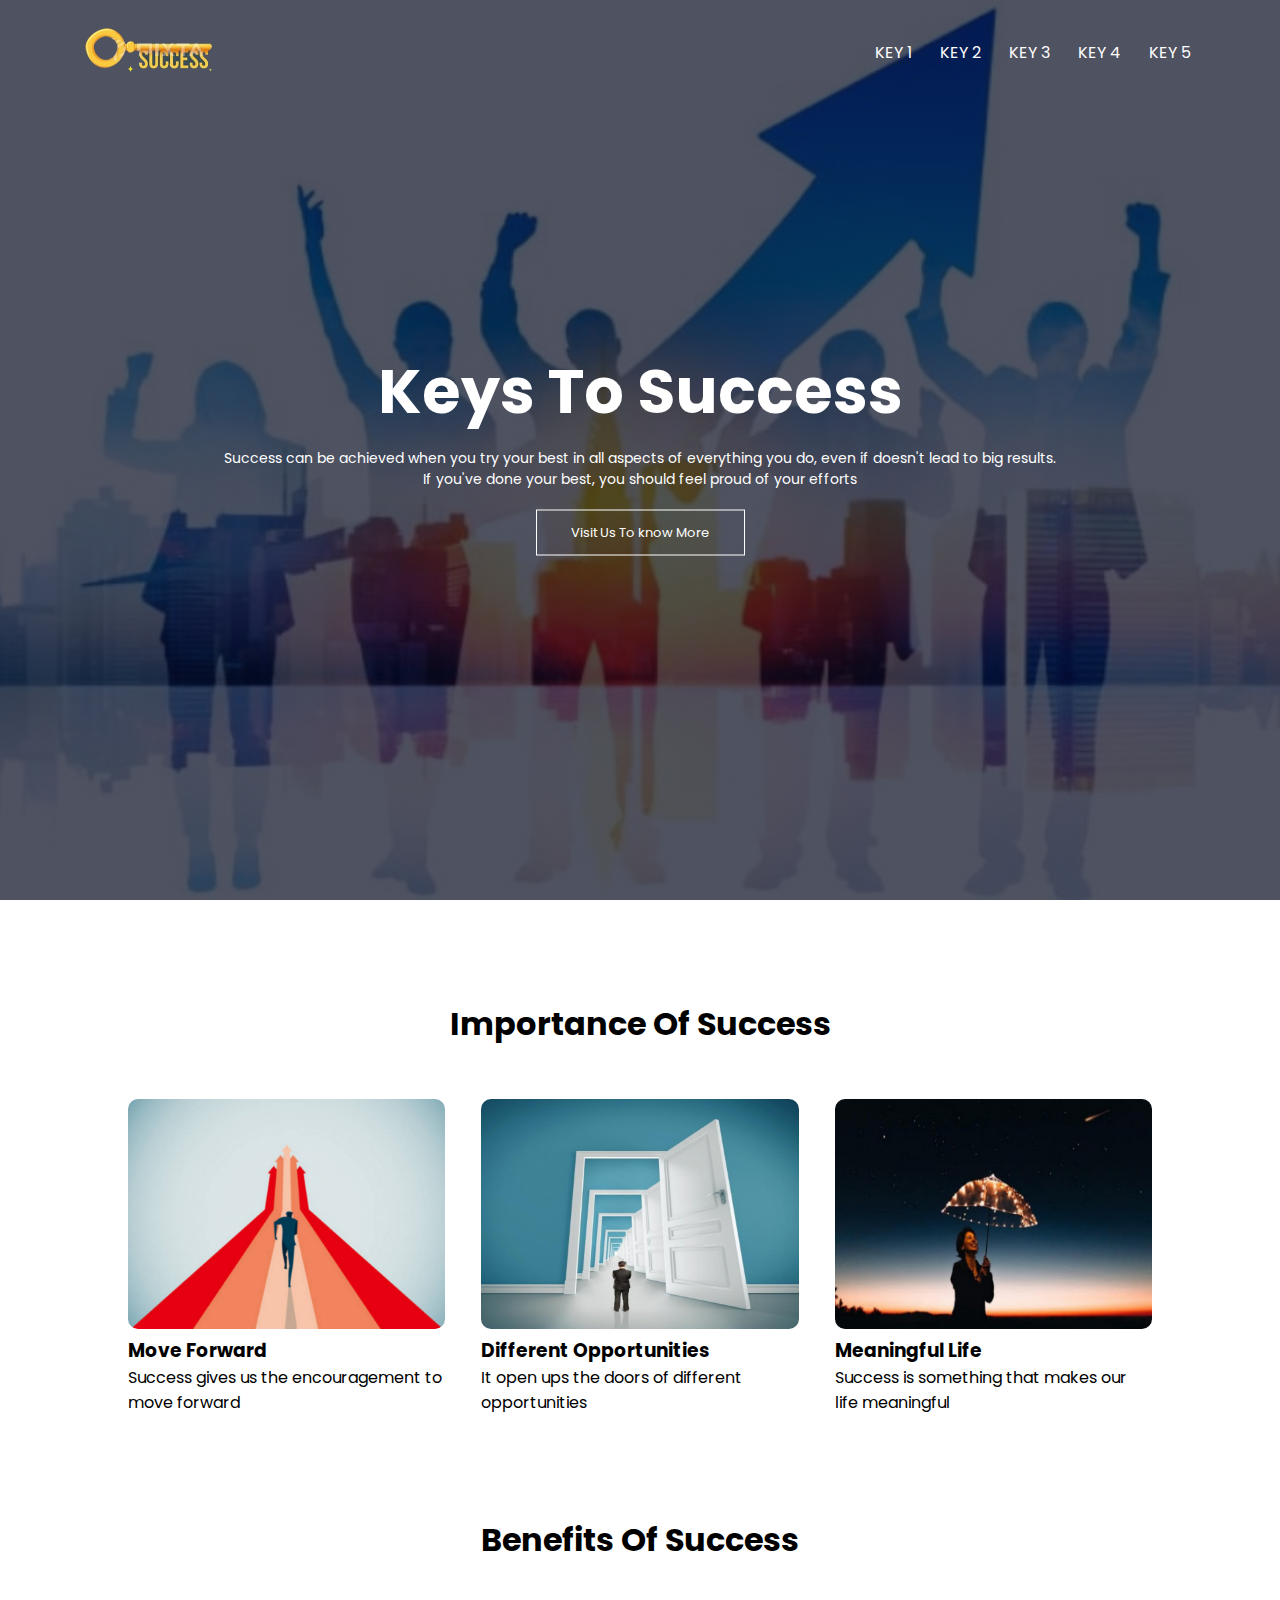
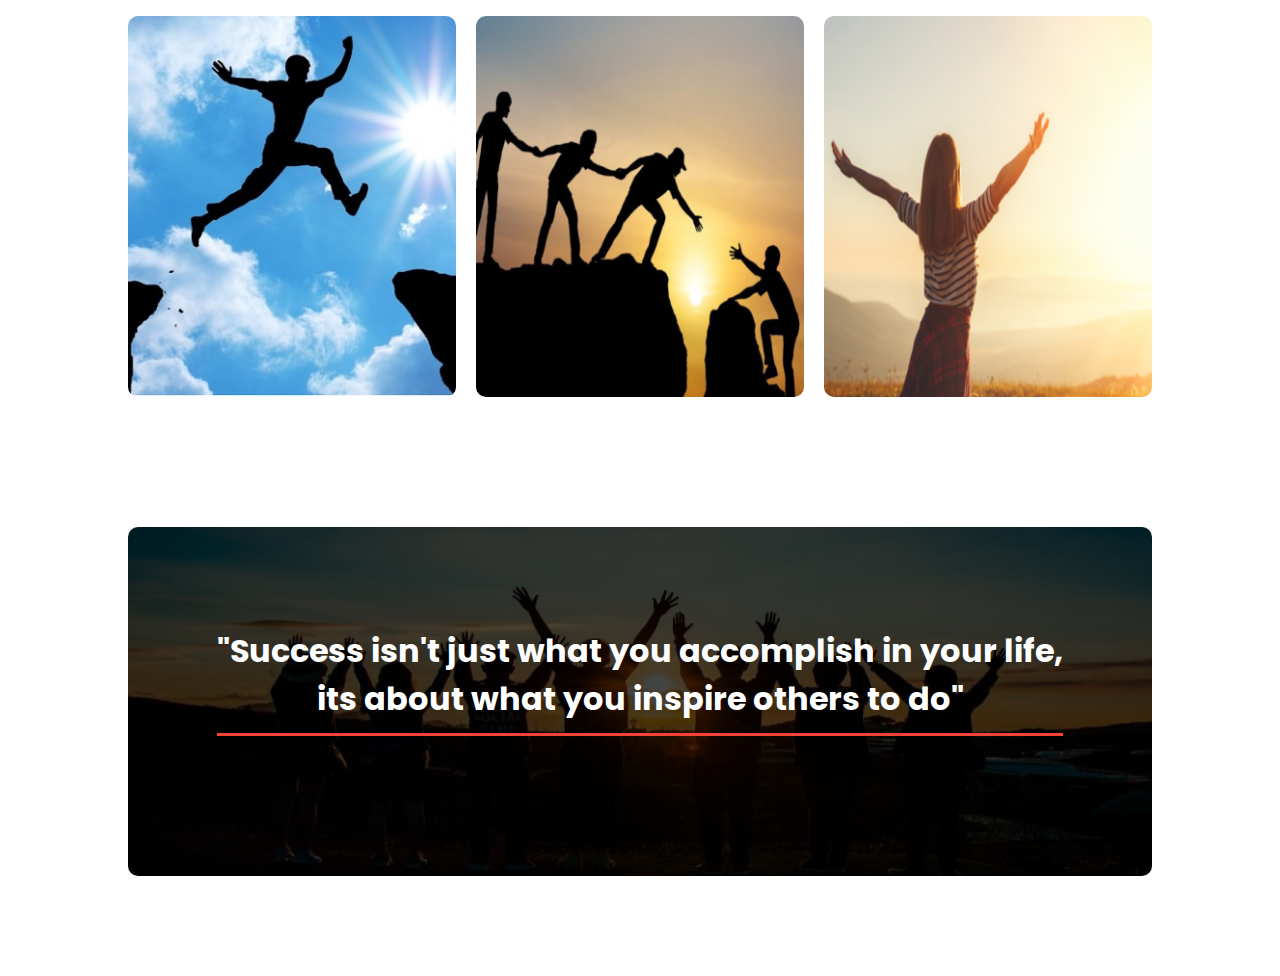
<file: index.html>
<!DOCTYPE html>
<html>

<head>
    <meta name="viewport" content="width=device-width, initial-scale=1.0">
    <title>Motivational Website</title>
    <link rel="stylesheet" href="style.css">
    <link rel="preconnect" href="https://fonts.gstatic.com">
    <link href="https://fonts.googleapis.com/css2?family=Poppins:wght@100;200;400;600;700&display=swap" rel="stylesheet">
    <link rel="stylesheet" href="https://stackpath.bootstrapcdn.com/font-awesome/4.7.0/css/font-awesome.min.css">
</head>

<body>
    <section class="header">
        <nav>
            <a href="index.html"><img src="Logo.png"></a>
            <div class="nav-links" id="navLinks">
                <i class="fa fa-times" onclick="hideMenu()"></i>
                <ul>
                    <li><a href="key1.html">KEY 1</a></li>
                    <li><a href="key2.html">KEY 2</a></li>
                    <li><a href="key3.html">KEY 3</a></li>
                    <li><a href="key4.html">KEY 4</a></li>
                    <li><a href="key5.html">KEY 5</a></li>
                </ul>
            </div>
            <i class="fa fa-bars" onclick="showMenu()"></i>
        </nav>
        <div class="text-box">
            <h1>Keys To Success</h1>
            <p>Success can be achieved when you try your best in all aspects of everything you do, even if doesn't lead to big results.<br> If you've done your best, you should feel proud of your efforts</p>
            <a href="about.html" class="hero-btn">Visit Us To know More</a>
        </div>

    </section>

    <!-------Importance of Success------->
    <section class="importance">
        <h1> Importance Of Success</h1>

        <div class="row">
            <div class="importance-col">
                <img src="move_forward.jpg">
                <h3>Move Forward</h3>
                <p>Success gives us the encouragement to move forward</p>
            </div>
            <div class="importance-col">
                <img src="Opportunities.jpg">
                <h3>Different Opportunities</h3>
                <p>It open ups the doors of different opportunities</p>
            </div>
            <div class="importance-col">
                <img src="meaningful_life.jpg">
                <h3>Meaningful Life</h3>
                <p>Success is something that makes our life meaningful</p>
            </div>
        </div>
    </section>

    <!-------Benefits of Success------->

    <section class="benefit">
        <h1>Benefits Of Success</h1>

        <div class="row">
            <div class="benefit-col">
                <img src="confidence.jpg">
                <div class="layer">
                    <h3>CONFIDENCE</h3>
                </div>
            </div>
            <div class="benefit-col">
                <img src="hope and leadership.png">
                <div class="layer">
                    <h3>HOPE & LEADERSHIP</h3>
                </div>
            </div>
            <div class="benefit-col ">
                <img src="well_being.png">
                <div class="layer">
                    <h3>WELL BEING</h3>
                </div>
            </div>
        </div>
    </section>



    <!------- footer------->

    <section class="footer">
        <h1>"Success isn't just what you accomplish in your life,<br> its about what you inspire others to do"</h1>
    </section>

    <!-------JavaScript for Toggle Menu------->

    <script>
        var navLinks = document.getElementById("navLinks");

        function showMenu() {
            navLinks.style.right = "0";
        }

        function hideMenu() {
            navLinks.style.right = "-200px";
        }
    </script>


</body>

</html>
</file>
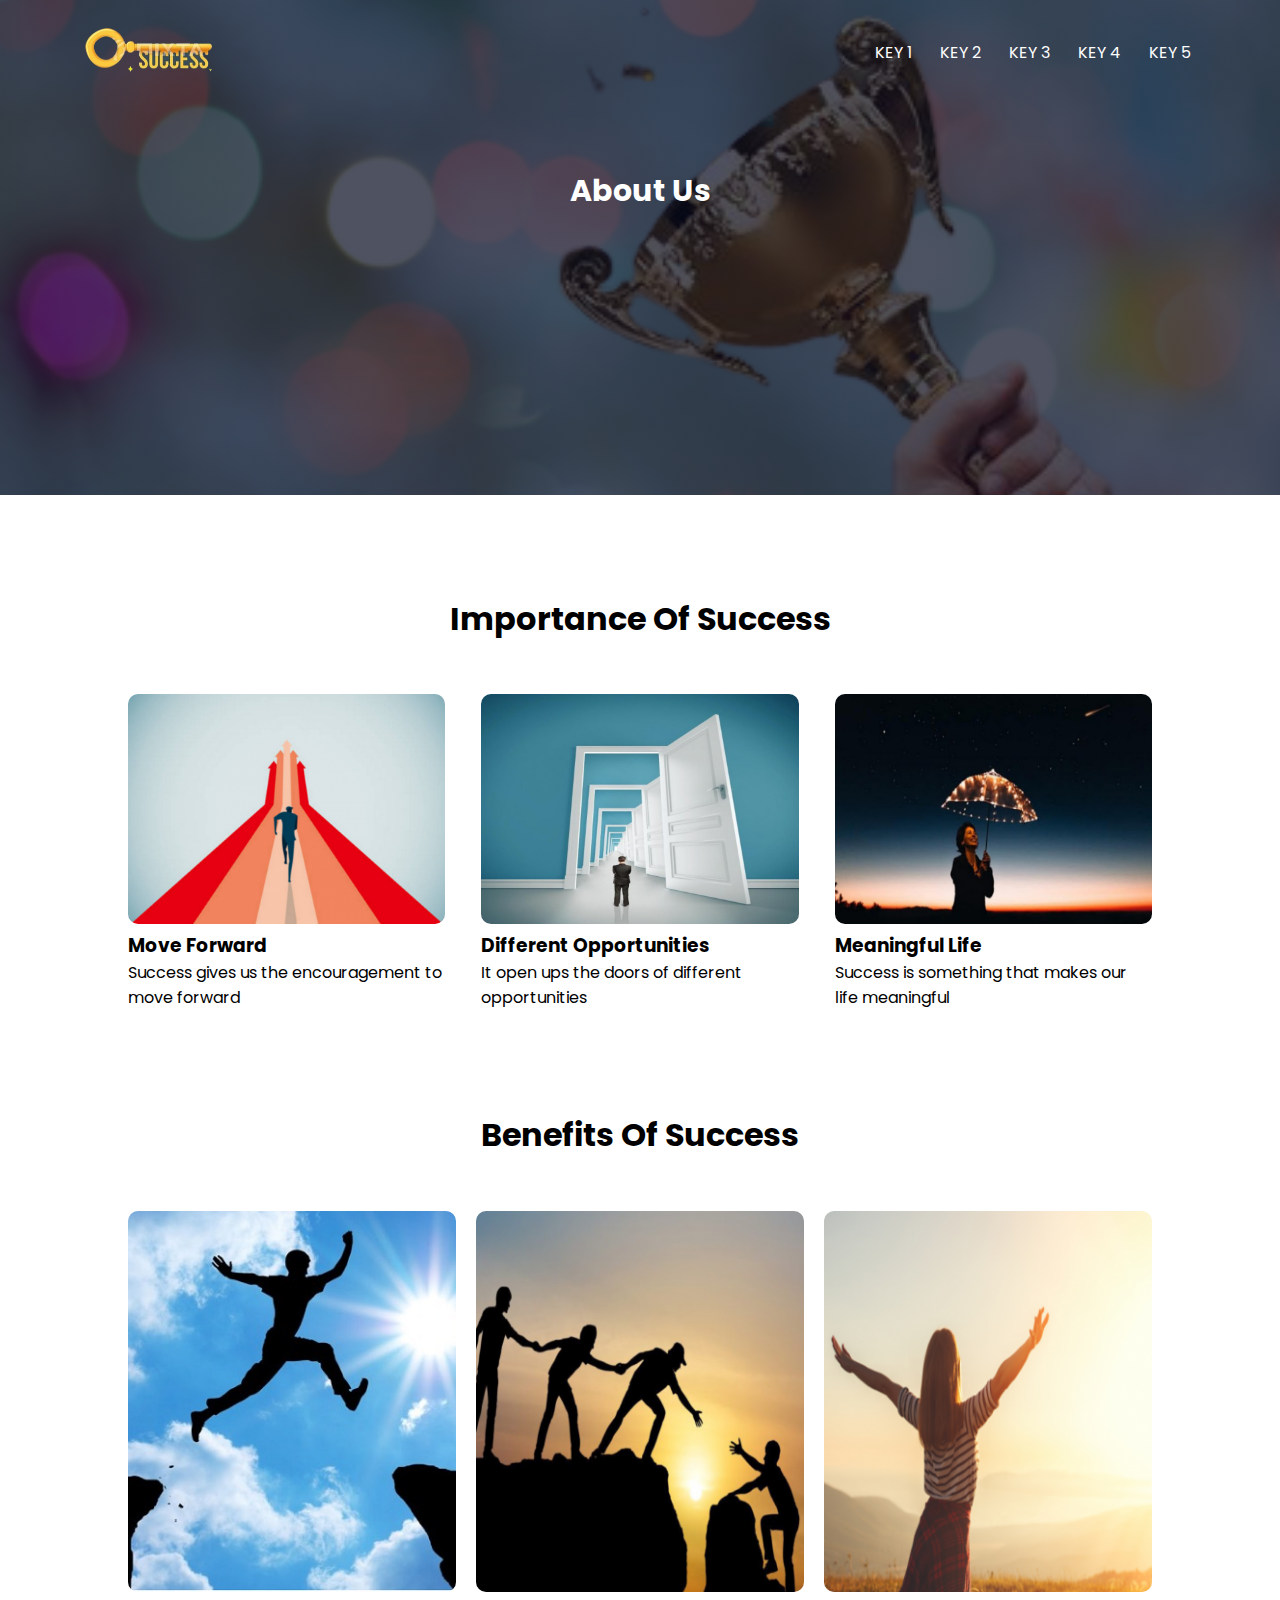
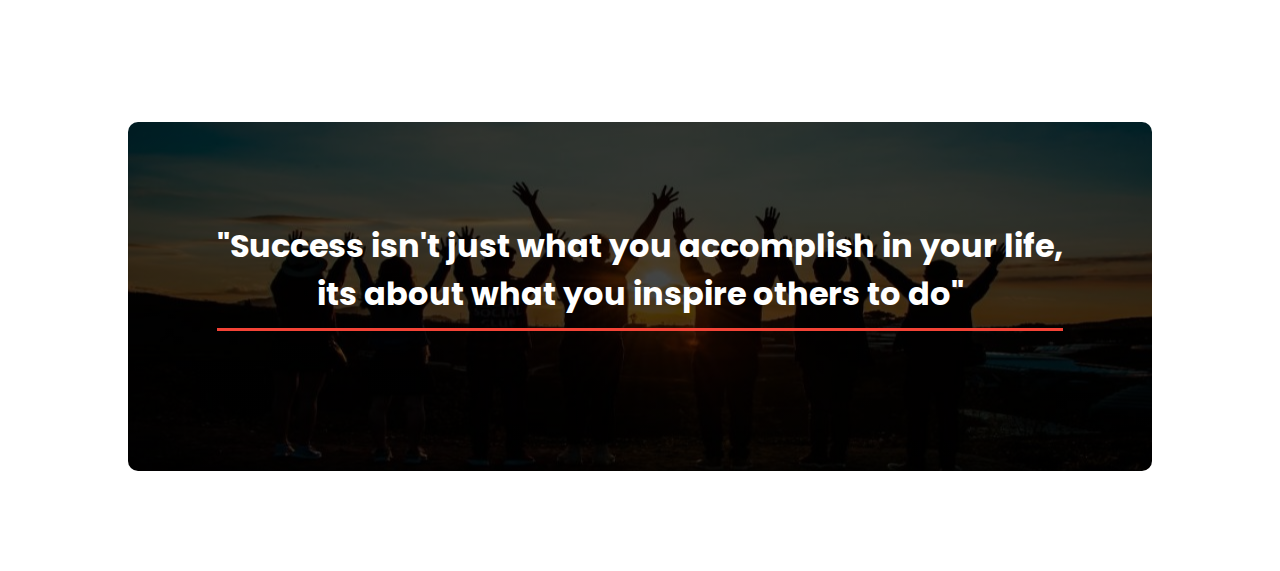
<file: about.html>
<!DOCTYPE html>
<html>

<head>
    <meta name="viewport" content="width=device-width, initial-scale=1.0">
    <title>Motivational Website</title>
    <link rel="stylesheet" href="style.css">
    <link rel="preconnect" href="https://fonts.gstatic.com">
    <link href="https://fonts.googleapis.com/css2?family=Poppins:wght@100;200;400;600;700&display=swap" rel="stylesheet">
    <link rel="stylesheet" href="https://stackpath.bootstrapcdn.com/font-awesome/4.7.0/css/font-awesome.min.css">
</head>

<body>
    <section class="headers">
        <nav>
            <a href="index.html"><img src="Logo.png"></a>
            <div class="nav-links" id="navLinks">
                <i class="fa fa-times" onclick="hideMenu()"></i>
                <ul>
                    <li><a href="key1.html">KEY 1</a></li>
                    <li><a href="key2.html">KEY 2</a></li>
                    <li><a href="key3.html">KEY 3</a></li>
                    <li><a href="key4.html">KEY 4</a></li>
                    <li><a href="key5.html">KEY 5</a></li>
                </ul>
            </div>
            <i class="fa fa-bars" onclick="showMenu()"></i>
        </nav>
        <h1>About Us</h1>


    </section>


    <!-------Importance of Success------->
    <section class="importance">
        <h1> Importance Of Success</h1>

        <div class="row">
            <div class="importance-col">
                <img src="move_forward.jpg">
                <h3>Move Forward</h3>
                <p>Success gives us the encouragement to move forward</p>
            </div>
            <div class="importance-col">
                <img src="Opportunities.jpg">
                <h3>Different Opportunities</h3>
                <p>It open ups the doors of different opportunities</p>
            </div>
            <div class="importance-col">
                <img src="meaningful_life.jpg">
                <h3>Meaningful Life</h3>
                <p>Success is something that makes our life meaningful</p>
            </div>
        </div>
    </section>

    <!-------Benefits of Success------->

    <section class="benefit">
        <h1>Benefits Of Success</h1>

        <div class="row">
            <div class="benefit-col">
                <img src="confidence.jpg">
                <div class="layer">
                    <h3>CONFIDENCE</h3>
                </div>
            </div>
            <div class="benefit-col">
                <img src="hope and leadership.png">
                <div class="layer">
                    <h3>HOPE & LEADERSHIP</h3>
                </div>
            </div>
            <div class="benefit-col ">
                <img src="well_being.png">
                <div class="layer">
                    <h3>WELL BEING</h3>
                </div>
            </div>
        </div>
    </section>



    <!------- footer------->

    <section class="footer">
        <h1>"Success isn't just what you accomplish in your life,<br> its about what you inspire others to do"</h1>
    </section>







    <!-------JavaScript for Toggle Menu------->

    <script>
        var navLinks = document.getElementById("navLinks");

        function showMenu() {
            navLinks.style.right = "0";
        }

        function hideMenu() {
            navLinks.style.right = "-200px";
        }
    </script>


</body>

</html>
</file>
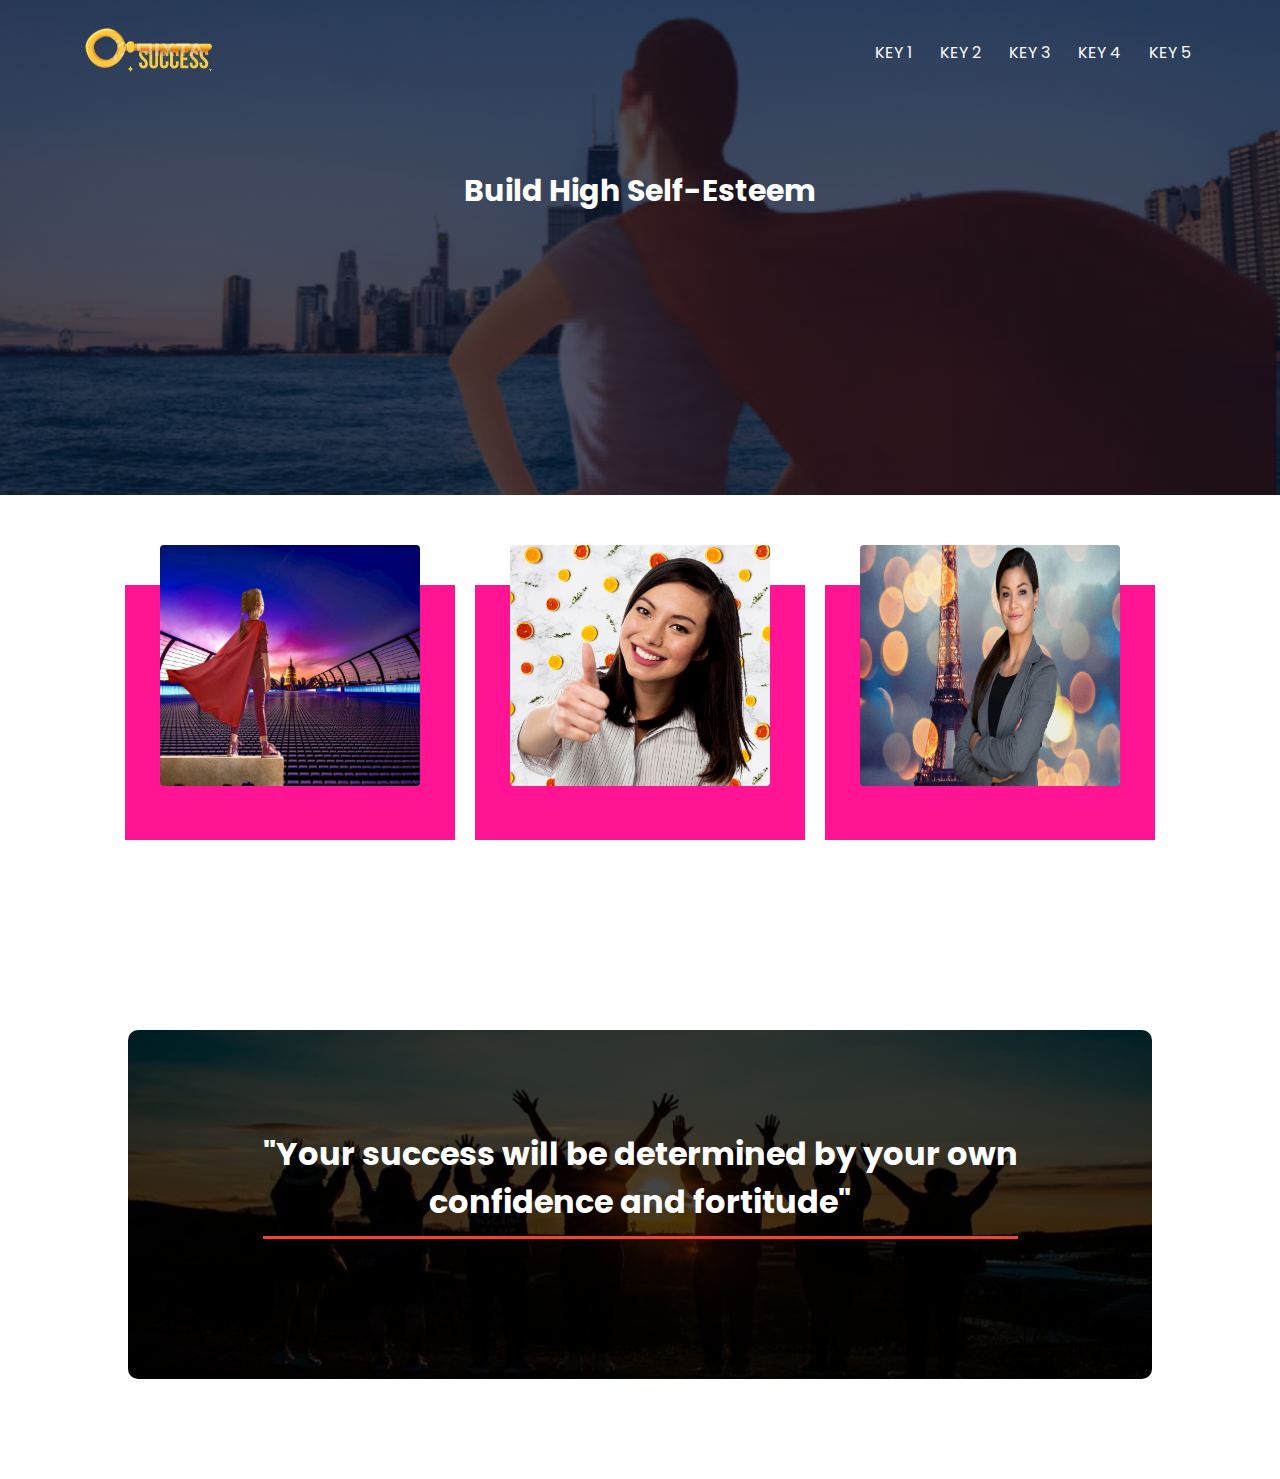
<file: key1.html>
<!DOCTYPE html>
<html>

<head>
    <meta name="viewport" content="width=device-width, initial-scale=1.0">
    <title>Motivational Website</title>
    <link rel="stylesheet" href="style.css">
    <link rel="preconnect" href="https://fonts.gstatic.com">
    <link href="https://fonts.googleapis.com/css2?family=Poppins:wght@100;200;400;600;700&display=swap" rel="stylesheet">
    <link rel="stylesheet" href="https://stackpath.bootstrapcdn.com/font-awesome/4.7.0/css/font-awesome.min.css">
</head>

<body>
    <section class="sub-header1">
        <nav>
            <a href="index.html"><img src="Logo.png"></a>
            <div class="nav-links" id="navLinks">
                <i class="fa fa-times" onclick="hideMenu()"></i>
                <ul>
                    <li><a href="key1.html">KEY 1</a></li>
                    <li><a href="key2.html">KEY 2</a></li>
                    <li><a href="key3.html">KEY 3</a></li>
                    <li><a href="key4.html">KEY 4</a></li>
                    <li><a href="key5.html">KEY 5</a></li>
                </ul>
            </div>
            <i class="fa fa-bars" onclick="showMenu()"></i>
        </nav>
        <h1>Build High Self-Esteem</h1>


    </section>
    <section class="key1">
        <div class="container1">
            <div class="card1">
                <div class="images1">
                    <img src="Believe_yourself.png">
                </div>
                <div class="content1">
                    <h2>Believe in yourself</h2>
                    <p>It is the most one of the important qualities to have in every aspects of our lives.When you believe in yourself, you can overcome self-doubts and have confidence to take action and get good things done </p>
                </div>
            </div>
            <div class="card1">
                <div class="images1">
                    <img src="Feel_good.png">
                </div>
                <div class="content1">
                    <h2>Feel Good About Yourself</h2>
                    <p>Self developement and personal growth is a worthwhile aim.Knowing yourself better can also build self confidence which will make you stronger and more likely to succeed</p>
                </div>
            </div>
            <div class="card1">
                <div class="images1">
                    <img src="pride.png">
                </div>
                <div class="content1">
                    <h2>Take Pride in What You Do</h2>
                    <p>People who are proud of themselves tend to have a great passion for life and feel grateful and are excellent at motivating others</p>
                </div>
            </div>
        </div>
    </section>



    <!------- footer------->

    <section class="footer1">
        <h1>"Your success will be determined by your own <br> confidence and fortitude"</h1>
    </section>

    <!-------JavaScript for Toggle Menu------->
    <script>
        var navLinks = document.getElementById("navLinks");

        function showMenu() {
            navLinks.style.right = "0";
        }

        function hideMenu() {
            navLinks.style.right = "-200px";
        }
    </script>


</body>

</html>
</file>
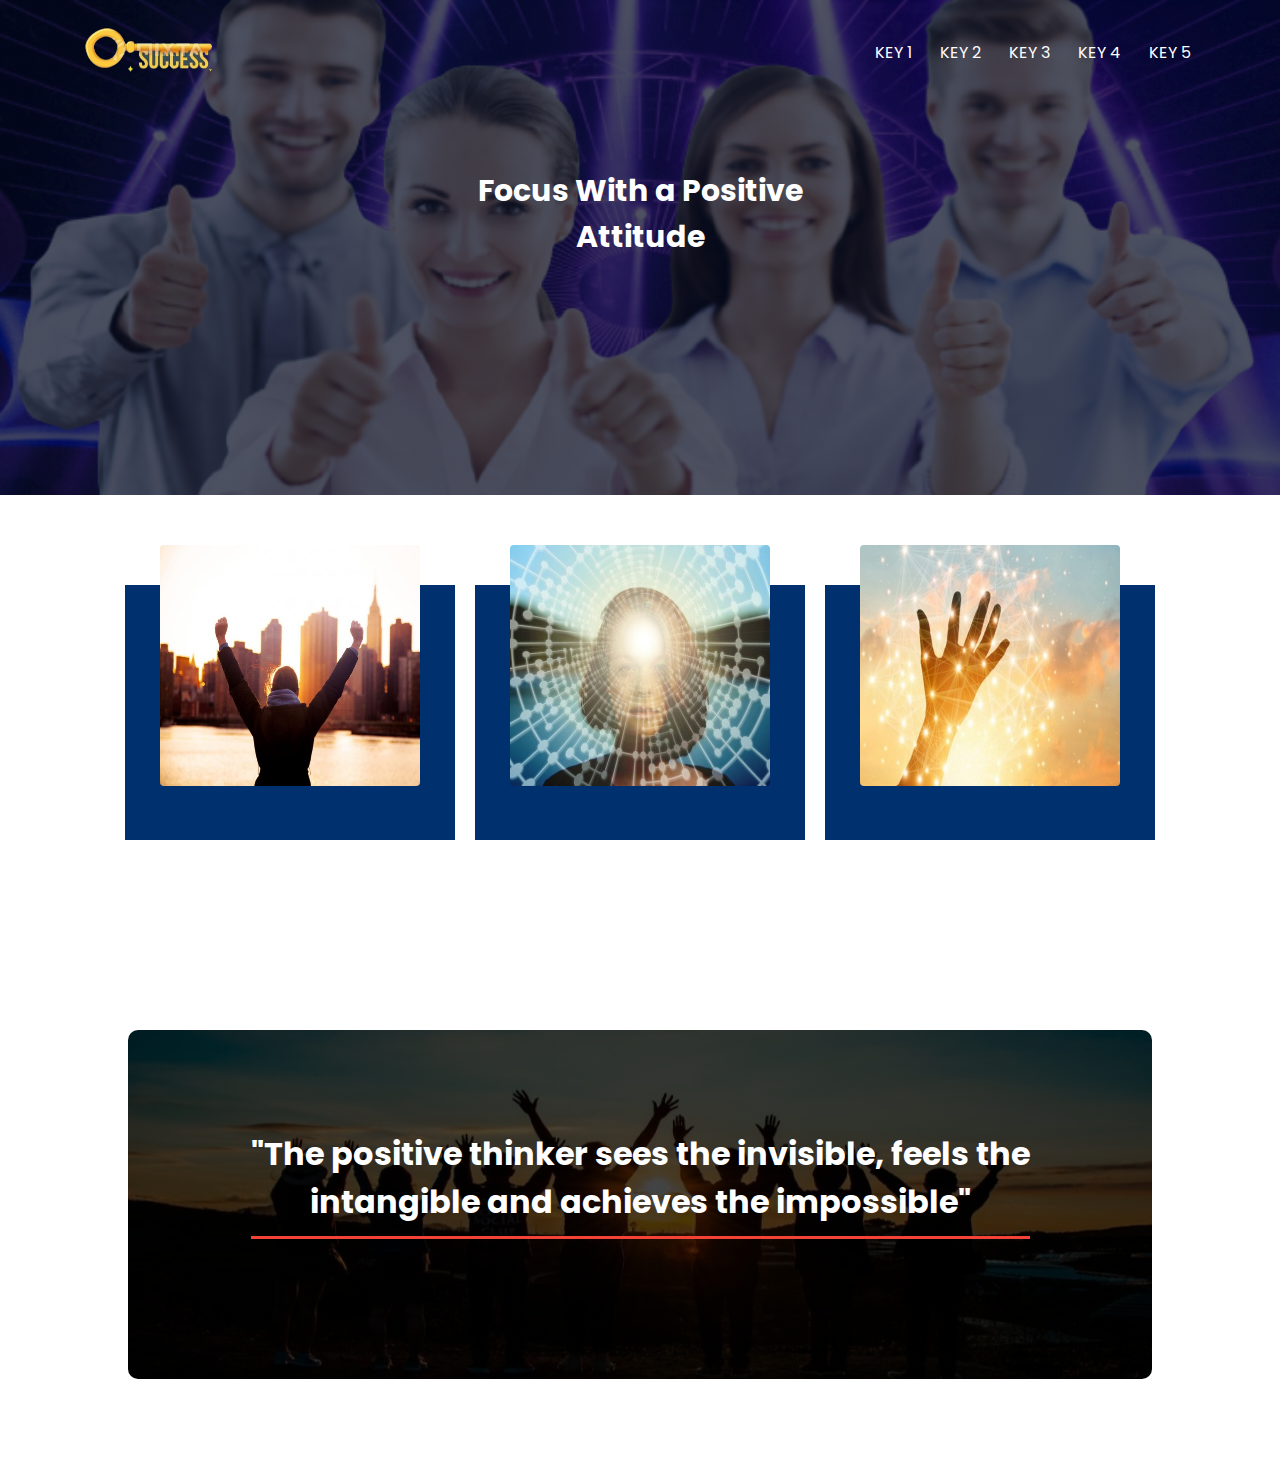
<file: key2.html>
<!DOCTYPE html>
<html>

<head>
    <meta name="viewport" content="width=device-width, initial-scale=1.0">
    <title>Motivational Website</title>
    <link rel="stylesheet" href="style.css">
    <link rel="preconnect" href="https://fonts.gstatic.com">
    <link href="https://fonts.googleapis.com/css2?family=Poppins:wght@100;200;400;600;700&display=swap" rel="stylesheet">
    <link rel="stylesheet" href="https://stackpath.bootstrapcdn.com/font-awesome/4.7.0/css/font-awesome.min.css">
</head>

<body>
    <section class="sub-header2">
        <nav>
            <a href="index.html"><img src="Logo.png"></a>
            <div class="nav-links" id="navLinks">
                <i class="fa fa-times" onclick="hideMenu()"></i>
                <ul>
                    <li><a href="key1.html">KEY 1</a></li>
                    <li><a href="key2.html">KEY 2</a></li>
                    <li><a href="key3.html">KEY 3</a></li>
                    <li><a href="key4.html">KEY 4</a></li>
                    <li><a href="key5.html">KEY 5</a></li>
                </ul>
            </div>
            <i class="fa fa-bars" onclick="showMenu()"></i>
        </nav>
        <h1>Focus With a Positive <br>Attitude</h1>

    </section>
    <section class="key2">
        <div class="container2">
            <div class="card2">
                <div class="images2">
                    <img src="possible_outcome.jpg">
                </div>
                <div class="content2">
                    <h2>Expect the best possible outcome for what you do</h2>
                    <p>It is a part of successful leading and managing a team, as well as developing a culture of accountability</p>
                </div>
            </div>
            <div class="card2">
                <div class="images2">
                    <img src="thoughts.jpg">
                </div>
                <div class="content2">
                    <h2>Your thoughts are like magnets </h2>
                    <p>Your mind is a magnet of success if you think positively, and a magnet of failure if you occupy it with doubts and negative </p>
                </div>
            </div>
            <div class="card2">
                <div class="images2">
                    <img src="think.jpg">
                </div>
                <div class="content2">
                    <h2>You attract what you think</h2>
                    <p>When you attract your thinking, make sure your actions don't contradict your dreams </p>
                </div>
            </div>
        </div>
    </section>



    <!------- footer------->

    <section class="footer2">
        <h1>"The positive thinker sees the invisible, feels the<br> intangible and achieves the impossible" </h1>
    </section>


    <!-------JavaScript for Toggle Menu------->
    <script>
        var navLinks = document.getElementById("navLinks");

        function showMenu() {
            navLinks.style.right = "0";
        }

        function hideMenu() {
            navLinks.style.right = "-200px";
        }
    </script>

</body>

</html>
</file>
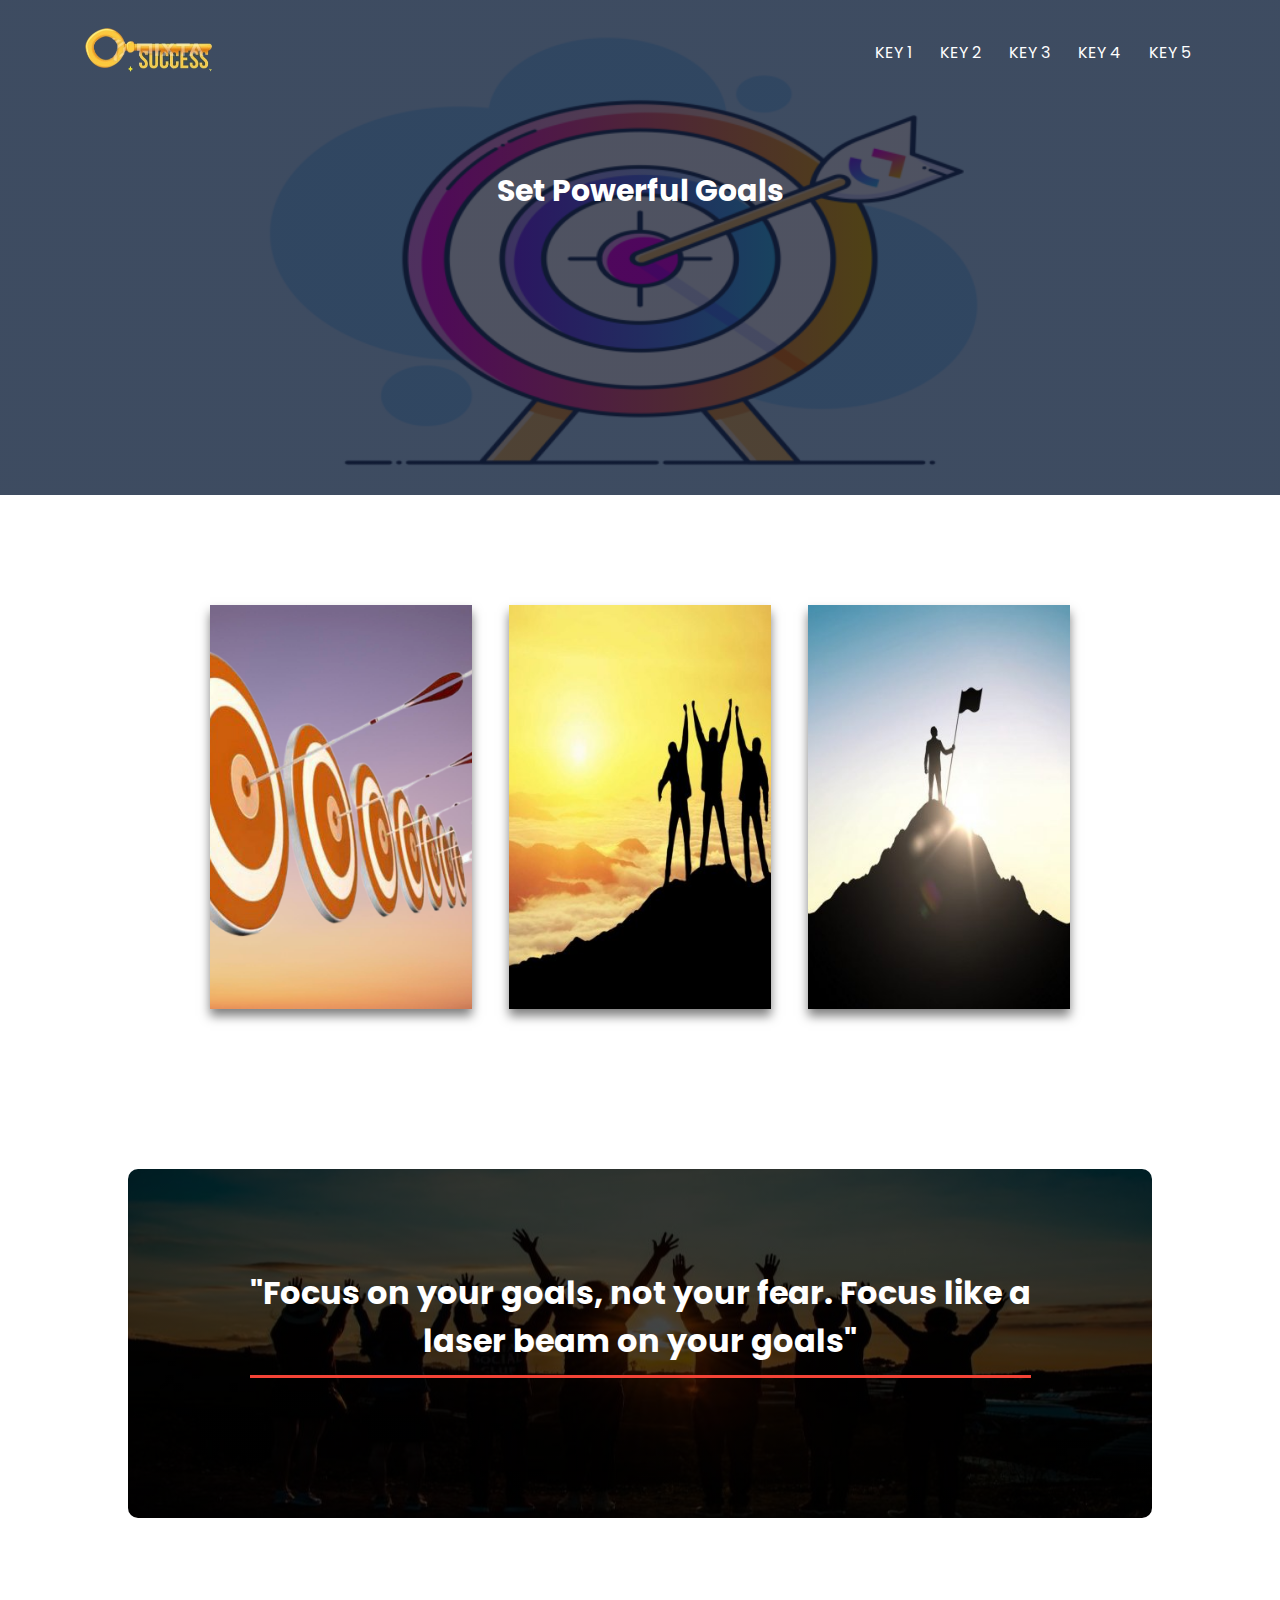
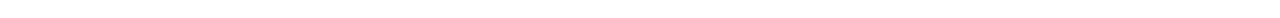
<file: key3.html>
<!DOCTYPE html>
<html>

<head>
    <meta name="viewport" content="width=device-width, initial-scale=1.0">
    <title>Motivational Website</title>
    <link rel="stylesheet" href="style.css">
    <link rel="preconnect" href="https://fonts.gstatic.com">
    <link href="https://fonts.googleapis.com/css2?family=Poppins:wght@100;200;400;600;700&display=swap" rel="stylesheet">
    <link rel="stylesheet" href="https://stackpath.bootstrapcdn.com/font-awesome/4.7.0/css/font-awesome.min.css">
</head>

<body>
    <section class="sub-header3">
        <nav>
            <a href="index.html"><img src="Logo.png"></a>
            <div class="nav-links" id="navLinks">
                <i class="fa fa-times" onclick="hideMenu()"></i>
                <ul>
                    <li><a href="key1.html">KEY 1</a></li>
                    <li><a href="key2.html">KEY 2</a></li>
                    <li><a href="key3.html">KEY 3</a></li>
                    <li><a href="key4.html">KEY 4</a></li>
                    <li><a href="key5.html">KEY 5</a></li>
                </ul>
            </div>
            <i class="fa fa-bars" onclick="showMenu()"></i>
        </nav>
        <h1>Set Powerful Goals</h1>

    </section>

    <section class="key3">
        <div class="container3">
            <div class="card3">
                <img src="set_goal.png">
                <div class="content3">
                    <h2>Set the Goals</h2>
                    <p>Setting goals help align your focus and promote a sense of self-mastery. And it focuses your acquisition of knowledge, and helps you to organize your time and your resources</p>
                </div>
            </div>
            <div class="card3">
                <img src="reach_goal.jpg">
                <div class="content3">
                    <h2>Reach the Goals </h2>
                    <p>Envision it forward,<br> Aim it forward,<br>Live it forward<br>then you will reach your goal</p>
                </div>
            </div>
            <div class="card3">
                <img src="little_higher.jpg">
                <div class="content3">
                    <h2>Reach Little Higher</h2>
                    <p>If you achieve your goal then definitely you will reach a little higher position</p>
                </div>
            </div>
        </div>
    </section>

    <!------- footer------->

    <section class="footer3">
        <h1>"Focus on your goals, not your fear. Focus like a<br> laser beam on your goals" </h1>
    </section>


    <!-------JavaScript for Toggle Menu------->
    <script>
        var navLinks = document.getElementById("navLinks");

        function showMenu() {
            navLinks.style.right = "0";
        }

        function hideMenu() {
            navLinks.style.right = "-200px";
        }
    </script>


</body>

</html>
</file>
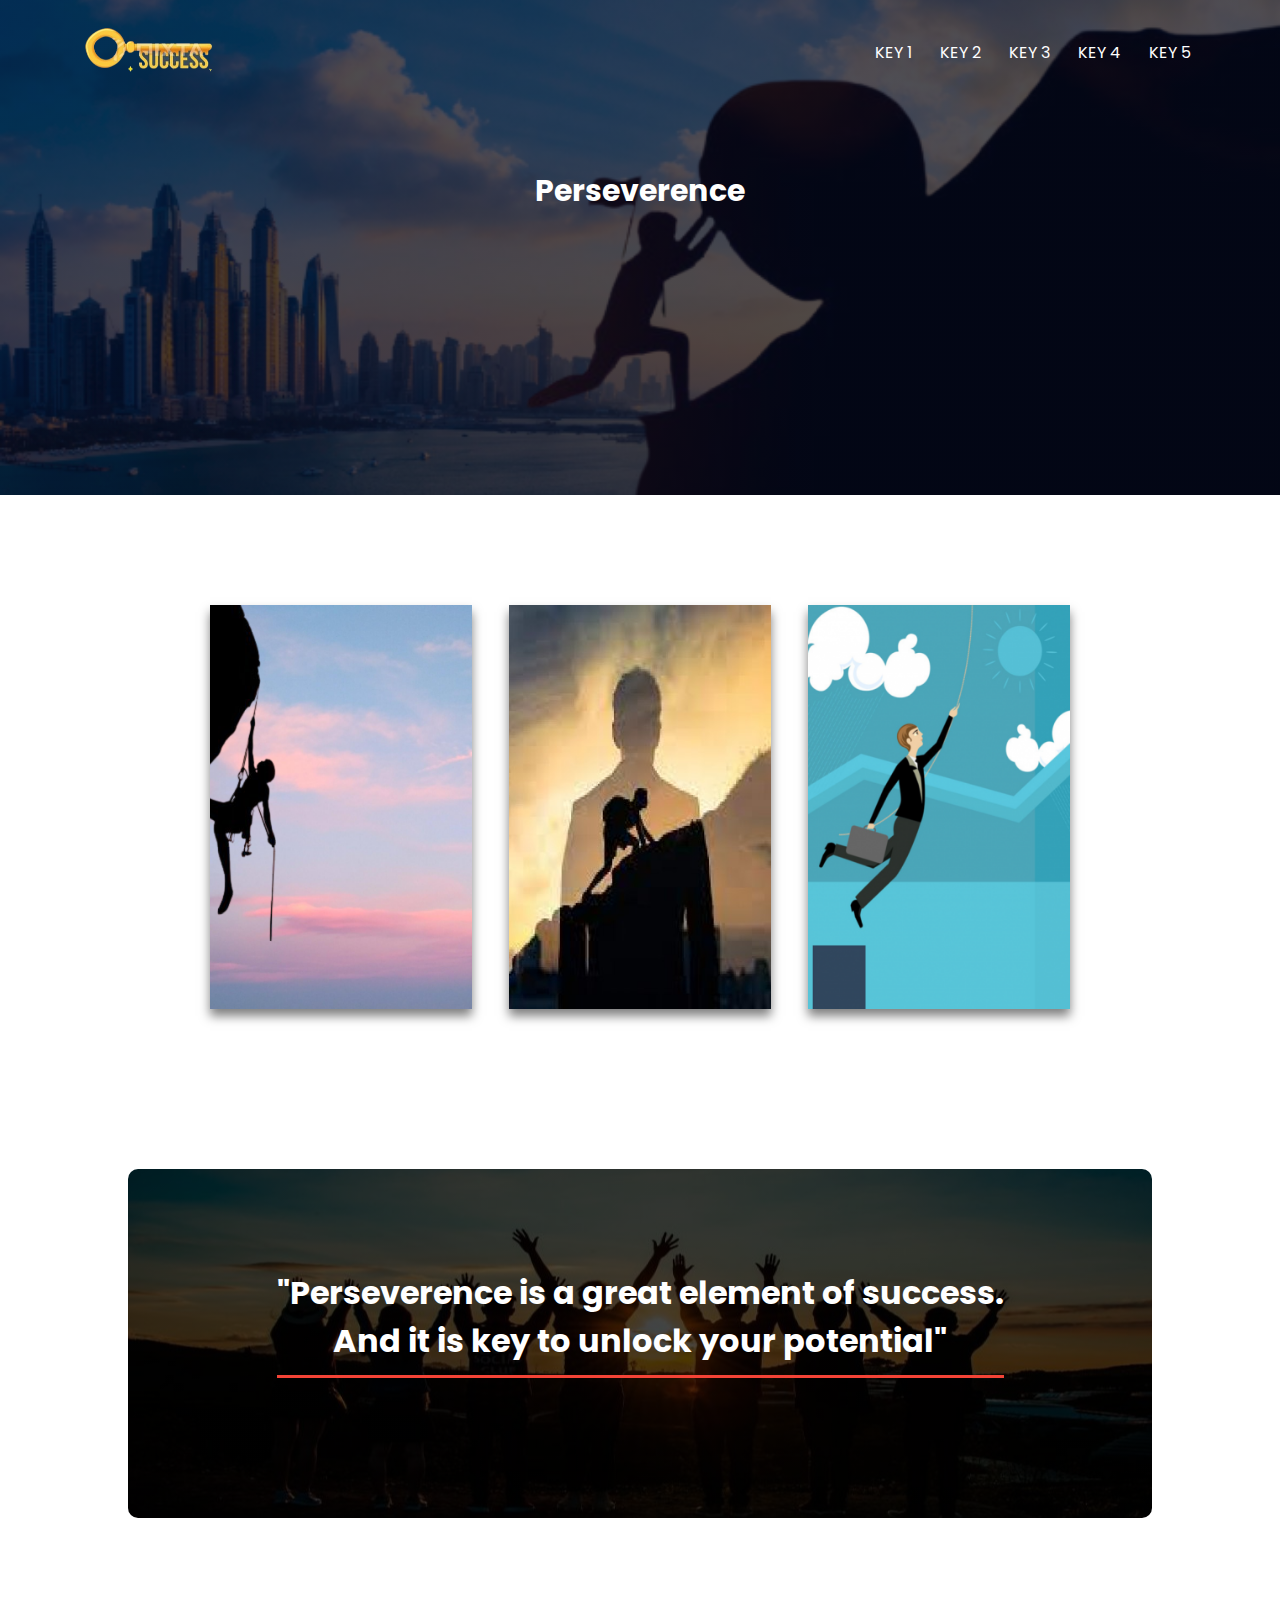
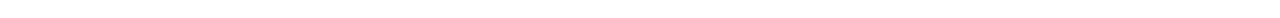
<file: key4.html>
<!DOCTYPE html>
<html>

<head>
    <meta name="viewport" content="width=device-width, initial-scale=1.0">
    <title>Motivational Website</title>
    <link rel="stylesheet" href="style.css">
    <link rel="preconnect" href="https://fonts.gstatic.com">
    <link href="https://fonts.googleapis.com/css2?family=Poppins:wght@100;200;400;600;700&display=swap" rel="stylesheet">
    <link rel="stylesheet" href="https://stackpath.bootstrapcdn.com/font-awesome/4.7.0/css/font-awesome.min.css">
</head>

<body>
    <section class="sub-header4">
        <nav>
            <a href="index.html"><img src="Logo.png"></a>
            <div class="nav-links" id="navLinks">
                <i class="fa fa-times" onclick="hideMenu()"></i>
                <ul>
                    <li><a href="key1.html">KEY 1</a></li>
                    <li><a href="key2.html">KEY 2</a></li>
                    <li><a href="key3.html">KEY 3</a></li>
                    <li><a href="key4.html">KEY 4</a></li>
                    <li><a href="key5.html">KEY 5</a></li>
                </ul>
            </div>
            <i class="fa fa-bars" onclick="showMenu()"></i>
        </nav>
        <h1>Perseverence</h1>

    </section>

    <section class="key4">
        <div class="container4">
            <div class="card4">
                <img src="never_giveup.png">
                <div class="content4">
                    <h2>Never Give Up</h2>
                    <p>A never give up attitude can be used to abolish doubts and negative thinking to make you stronger in facing everything</p>
                </div>
            </div>
            <div class="card4">
                <img src="keep_going.jpg">
                <div class="content4">
                    <h2>Keep Going </h2>
                    <p>It's a great exercise in building personal fortitude. When you keep going, you will get stronger</p>
                </div>
            </div>
            <div class="card4">
                <img src="keep_trying.png">
                <div class="content4">
                    <h2>Keep Trying </h2>
                    <p>Your creativity and brain power will be stimulated by keep trying, then you will be succeed</p>
                </div>
            </div>
        </div>
    </section>

    <!------- footer------->

    <section class="footer4">
        <h1>"Perseverence is a great element of success.<br> And it is key to unlock your potential" </h1>
    </section>


    <!-------JavaScript for Toggle Menu------->
    <script>
        var navLinks = document.getElementById("navLinks");

        function showMenu() {
            navLinks.style.right = "0";
        }

        function hideMenu() {
            navLinks.style.right = "-200px";
        }
    </script>


</body>

</html>
</file>
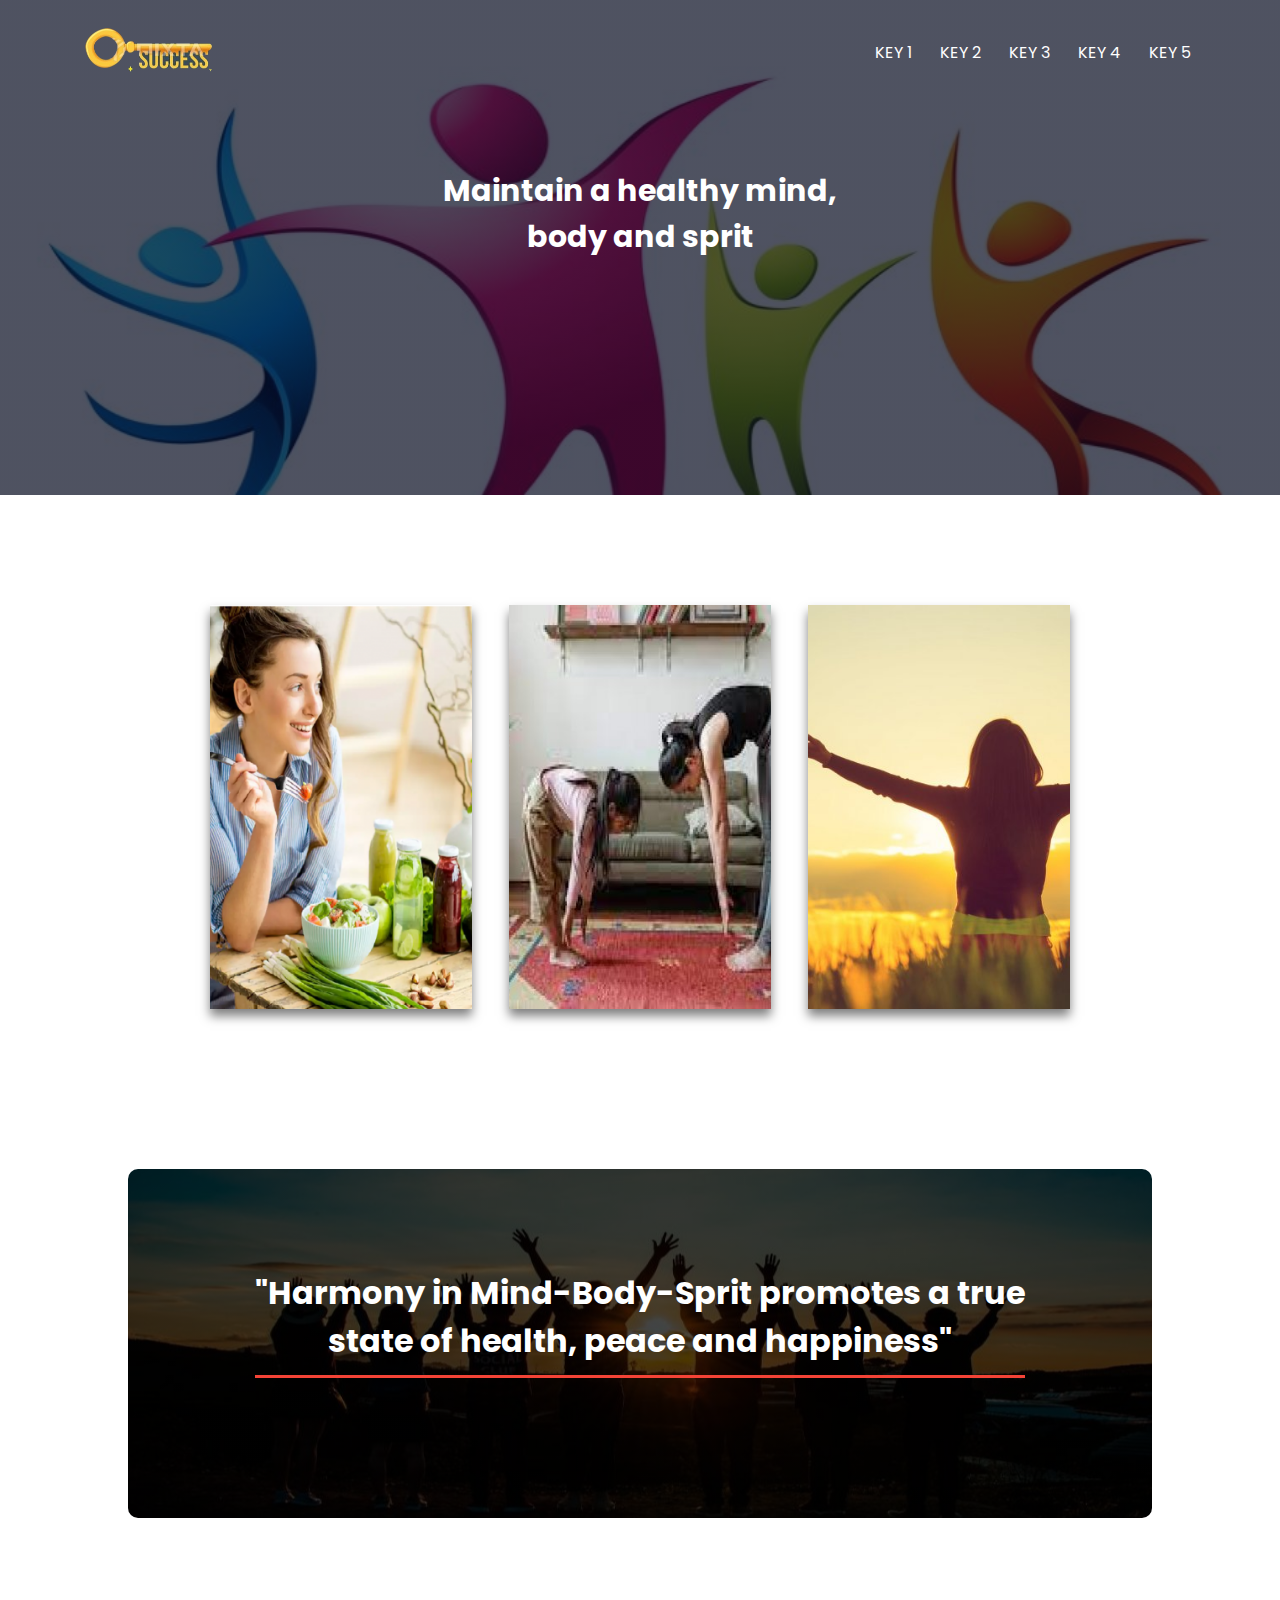
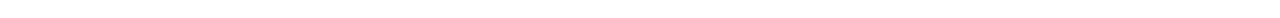
<file: key5.html>
<!DOCTYPE html>
<html>

<head>
    <meta name="viewport" content="width=device-width, initial-scale=1.0">
    <title>Motivational Website</title>
    <link rel="stylesheet" href="style.css">
    <link rel="preconnect" href="https://fonts.gstatic.com">
    <link href="https://fonts.googleapis.com/css2?family=Poppins:wght@100;200;400;600;700&display=swap" rel="stylesheet">
    <link rel="stylesheet" href="https://stackpath.bootstrapcdn.com/font-awesome/4.7.0/css/font-awesome.min.css">
</head>

<body>
    <section class="sub-header5">
        <nav>
            <a href="index.html"><img src="Logo.png"></a>
            <div class="nav-links" id="navLinks">
                <i class="fa fa-times" onclick="hideMenu()"></i>
                <ul>
                    <li><a href="key1.html">KEY 1</a></li>
                    <li><a href="key2.html">KEY 2</a></li>
                    <li><a href="key3.html">KEY 3</a></li>
                    <li><a href="key4.html">KEY 4</a></li>
                    <li><a href="key5.html">KEY 5</a></li>
                </ul>
            </div>
            <i class="fa fa-bars" onclick="showMenu()"></i>
        </nav>
        <h1>Maintain a healthy mind,<br> body and sprit</h1>

    </section>

    <section class="key5">
        <div class="container5">
            <div class="card5">
                <img src="diet.png">
                <div class="content5">
                    <h2>Healthy Diet</h2>
                    <p> Eating a nutritious and healthy diet can provide a valuable boost to your success. </p>
                </div>
            </div>
            <div class="card5">
                <img src="exercise.jpg">
                <div class="content5">
                    <h2>Exercise</h2>
                    <p>It can help your brain health, memory and increase your energy level</p>
                </div>
            </div>
            <div class="card5">
                <img src="sprit.jpg">
                <div class="content5">
                    <h2>Sprit</h2>
                    <p>Enjoying nature can increase your sprit, happiness, concentration, and even help creativity to your success.</p>
                </div>
            </div>
        </div>
    </section>

    <!------- footer------->

    <section class="footer5">
        <h1>"Harmony in Mind-Body-Sprit promotes a true <br> state of health, peace and happiness" </h1>
    </section>


    <!-------JavaScript for Toggle Menu------->
    <script>
        var navLinks = document.getElementById("navLinks");

        function showMenu() {
            navLinks.style.right = "0";
        }

        function hideMenu() {
            navLinks.style.right = "-200px";
        }
    </script>


</body>

</html>
</file>
<file: style.css>
* {
                    margin: 0;
                    padding: 0;
                    font-family: 'Poppins', sans-serif;
                }
                
                .header {
                    min-height: 100vh;
                    width: 100%;
                    background-image: linear-gradient(rgba(4, 9, 30, 0.7), rgba(4, 9, 30, 0.7)), url(success.jpg);
                    background-position: center;
                    background-size: cover;
                    position: relative;
                }
                
                nav {
                    display: flex;
                    padding: 2% 6%;
                    justify-content: space-between;
                    align-items: center;
                }
                
                nav img {
                    width: 150px;
                }
                
                .nav-links {
                    flex: 1;
                    text-align: right;
                }
                
                .nav-links ul li {
                    list-style: none;
                    display: inline-block;
                    padding: 8px 12px;
                    position: relative;
                }
                
                .nav-links ul li a {
                    color: #fff;
                    text-decoration: none;
                    font-size: 16px;
                }
                
                .nav-links ul li::after {
                    content: '';
                    width: 0%;
                    height: 2px;
                    background: #f44336;
                    display: block;
                    margin: auto;
                    transition: 0.5s;
                }
                
                .nav-links ul li:hover::after {
                    width: 100%;
                }
                
                .text-box {
                    width: 90%;
                    color: #fff;
                    position: absolute;
                    top: 50%;
                    left: 50%;
                    transform: translate(-50%, -50%);
                    text-align: center;
                }
                
                .text-box h1 {
                    font-size: 62px;
                }
                
                .text-box p {
                    margin: 10px 40px 20px 40px;
                    font-size: 14px;
                    color: #fff;
                }
                
                .hero-btn {
                    display: inline-block;
                    text-decoration: none;
                    color: #fff;
                    border: 1px solid #fff;
                    padding: 12px 34px;
                    font-size: 13px;
                    background: transparent;
                    position: relative;
                    cursor: pointer;
                }
                
                .hero-btn:hover {
                    border: 1px solid #f44336;
                    background: #f44336;
                    transition: 1s;
                }
                
                nav .fa {
                    display: none;
                }
                
                @media(max-width: 1000px) {
                    nav img {
                        width: 120px;
                    }
                    .text-box h1 {
                        font-size: 20px;
                    }
                    .nav-links ul li {
                        display: block;
                    }
                    .nav-links {
                        position: absolute;
                        background: #f44336;
                        height: 100vh;
                        width: 200px;
                        top: 0;
                        right: -200px;
                        text-align: left;
                        z-index: 2;
                        transition: 1s;
                    }
                    nav .fa {
                        display: block;
                        color: #fff;
                        margin: 10px;
                        font-size: 22px;
                        cursor: pointer;
                    }
                    .nav-links ul {
                        padding: 30px;
                    }
                }
                /*--------About Us--------*/
                
                .headers {
                    height: 55vh;
                    width: 100%;
                    background-image: linear-gradient(rgba(4, 9, 30, 0.7), rgba(4, 9, 30, 0.7)), url(about-success.png);
                    background-position: center;
                    background-size: cover;
                    text-align: center;
                    color: #fff;
                }
                
                .headers h1 {
                    margin-top: 60px;
                    font-size: 30px;
                    font-family: 'Poppins', sans-serif;
                }
                /*--------Benefits--------*/
                
                .row {
                    margin-top: 5%;
                    display: flex;
                    justify-content: space-between;
                }
                
                .benefit {
                    width: 80%;
                    margin: auto;
                    text-align: center;
                    padding-top: 50px;
                }
                
                .benefit-col {
                    flex-basis: 32%;
                    border-radius: 10px;
                    margin-bottom: 30px;
                    position: relative;
                    overflow: hidden;
                }
                
                .benefit-col img {
                    width: 100%;
                    display: block;
                }
                
                .layer {
                    background: transparent;
                    height: 100%;
                    width: 100%;
                    position: absolute;
                    top: 0;
                    left: 0;
                    transition: 0.5s;
                }
                
                .layer:hover {
                    background: rgba(226, 0, 0, 0.7);
                }
                
                .layer h3 {
                    width: 100%;
                    font-weight: 500;
                    color: #fff;
                    font-size: 26px;
                    bottom: 0;
                    left: 50%;
                    transform: translateX(-50%);
                    position: absolute;
                    opacity: 0;
                    transition: 0.5s;
                }
                
                .layer:hover h3 {
                    bottom: 49%;
                    opacity: 1;
                }
                /*------footer-------*/
                
                .footer {
                    margin: 100px auto;
                    width: 80%;
                    background-color: #fff;
                    background-image: linear-gradient(rgba(0, 0, 0, 0.7), rgba(0, 0, 0, 0.7)), url(inspire\ others.jpeg);
                    background-position: center;
                    background-size: cover;
                    border-radius: 10px;
                    text-align: center;
                    padding: 100px 0;
                }
                
                .footer h1 {
                    color: #fff;
                    margin-bottom: 40px;
                    padding: 0;
                    display: inline-block;
                    padding-bottom: 10px;
                    border-bottom: 3px solid #f44336;
                }
                
                @media(max-width:700px) {
                    .footer h1 {
                        margin: 0 10px 0 10px;
                        font-size: 18px;
                    }
                    .row {
                        flex-direction: column;
                    }
                }
                /*------Importance-------*/
                
                .importance {
                    width: 80%;
                    margin: auto;
                    text-align: center;
                    padding-top: 100px;
                }
                
                .importance-col {
                    flex-basis: 31%;
                    border-radius: 10px;
                    margin-bottom: 5%;
                    text-align: left;
                }
                
                .importance-col img {
                    width: 100%;
                    border-radius: 10px;
                }
                /*------Self-Esteem-------*/
                
                .sub-header1 {
                    height: 55vh;
                    width: 100%;
                    background-image: linear-gradient(rgba(4, 9, 30, 0.7), rgba(4, 9, 30, 0.7)), url(sel-esteem.png);
                    background-position: center;
                    background-size: cover;
                    text-align: center;
                    color: #fff;
                }
                
                .sub-header1 h1 {
                    margin-top: 60px;
                    font-size: 30px;
                    font-family: 'Poppins', sans-serif;
                }
                
                .key1 {
                    display: flex;
                    justify-content: center;
                    align-items: center;
                    background-color: #fff;
                }
                
                .container1 {
                    position: relative;
                    width: 1100px;
                    display: flex;
                    justify-content: center;
                    align-items: center;
                    flex-wrap: wrap;
                    padding: 30px;
                }
                
                .container1 .card1 {
                    position: relative;
                    max-width: 300px;
                    height: 215px;
                    background: #FF1493;
                    margin: 60px 10px;
                    padding: 20px 15px;
                    display: felx;
                    flex-direction: column;
                    transition: 0.3s ease-in-out;
                }
                
                .container1 .card1:hover {
                    height: 420px;
                }
                
                .container1 .card1 .images1 {
                    position: relative;
                    width: 260px;
                    height: 260px;
                    top: -60px;
                    left: 20px;
                    z-index: 1;
                }
                
                .container1 .card1 .images1 img {
                    max-width: 100%;
                    border-radius: 4px;
                }
                
                .container1 .card1 .content1 {
                    position: relative;
                    margin-top: -140px;
                    padding: 10px 15px;
                    text-align: center;
                    color: #fff;
                    visibility: hidden;
                    opacity: 0;
                    transition: 0.3s ease-in-out;
                }
                
                .container1 .card1 .content1 p {
                    font-size: 14px;
                }
                
                .container1 .card1:hover .content1 {
                    visibility: visible;
                    opacity: 1;
                    margin-top: -60px;
                    transition-delay: 0.3s;
                }
                
                .footer1 {
                    margin: 100px auto;
                    width: 80%;
                    background-color: #fff;
                    background-image: linear-gradient(rgba(0, 0, 0, 0.7), rgba(0, 0, 0, 0.7)), url(inspire\ others.jpeg);
                    background-position: center;
                    background-size: cover;
                    border-radius: 10px;
                    text-align: center;
                    padding: 100px 0;
                }
                
                .footer1 h1 {
                    color: #fff;
                    margin-bottom: 40px;
                    padding: 0;
                    display: inline-block;
                    padding-bottom: 10px;
                    border-bottom: 3px solid #f44336;
                }
                
                @media(max-width:700px) {
                    .container1 .card1 .images1 {
                        width: 230px;
                        height: 230px;
                        background-position: center;
                        top: -60px;
                        left: 10px;
                        right: 10px;
                    }
                    .footer1 h1 {
                        margin: 0 10px 0 10px;
                        font-size: 18px;
                    }
                    .sub-header1 h1 {
                        margin: 90px 0 40px 0;
                        font-size: 20px;
                    }
                }
                /*------Positive Attitude-------*/
                
                .sub-header2 {
                    height: 55vh;
                    width: 100%;
                    background-image: linear-gradient(rgba(4, 9, 30, 0.7), rgba(4, 9, 30, 0.7)), url(positive_attitude.png);
                    background-position: center;
                    background-size: cover;
                    text-align: center;
                    color: #fff;
                }
                
                .sub-header2 h1 {
                    margin-top: 60px;
                    font-size: 30px;
                    font-family: 'Poppins', sans-serif;
                }
                
                .key2 {
                    display: flex;
                    justify-content: center;
                    align-items: center;
                    background-color: #fff;
                }
                
                .container2 {
                    position: relative;
                    width: 1100px;
                    display: flex;
                    justify-content: center;
                    align-items: center;
                    flex-wrap: wrap;
                    padding: 30px;
                }
                
                .container2 .card2 {
                    position: relative;
                    max-width: 300px;
                    height: 215px;
                    background: #00316E;
                    margin: 60px 10px;
                    padding: 20px 15px;
                    display: felx;
                    flex-direction: column;
                    transition: 0.3s ease-in-out;
                }
                
                .container2 .card2:hover {
                    height: 420px;
                }
                
                .container2 .card2 .images2 {
                    position: relative;
                    width: 260px;
                    height: 260px;
                    top: -60px;
                    left: 20px;
                    z-index: 1;
                }
                
                .container2 .card2 .images2 img {
                    max-width: 100%;
                    border-radius: 4px;
                }
                
                .container2 .card2 .content2 {
                    position: relative;
                    margin-top: -140px;
                    padding: 10px 15px;
                    text-align: center;
                    color: #fff;
                    visibility: hidden;
                    opacity: 0;
                    transition: 0.3s ease-in-out;
                }
                
                .container2 .card2 .content2 p {
                    font-size: 14px;
                }
                
                .container2 .card2:hover .content2 {
                    visibility: visible;
                    opacity: 1;
                    margin-top: -60px;
                    transition-delay: 0.3s;
                }
                
                .footer2 {
                    margin: 100px auto;
                    width: 80%;
                    background-color: #fff;
                    background-image: linear-gradient(rgba(0, 0, 0, 0.7), rgba(0, 0, 0, 0.7)), url(inspire\ others.jpeg);
                    background-position: center;
                    background-size: cover;
                    border-radius: 10px;
                    text-align: center;
                    padding: 100px 0;
                }
                
                .footer2 h1 {
                    color: #fff;
                    margin-bottom: 40px;
                    padding: 0;
                    display: inline-block;
                    padding-bottom: 10px;
                    border-bottom: 3px solid #f44336;
                }
                
                @media(max-width:700px) {
                    .container2 .card2 .images2 {
                        width: 230px;
                        height: 230px;
                        background-position: center;
                        top: -60px;
                        left: 10px;
                        right: 10px;
                    }
                    .footer2 h1 {
                        margin: 0 10px 0 10px;
                        font-size: 18px;
                    }
                    .sub-header2 h1 {
                        margin: 90px 0 40px 0;
                        font-size: 20px;
                    }
                }
                /*-------Set Goals-------*/
                
                .sub-header3 {
                    height: 55vh;
                    width: 100%;
                    background-image: linear-gradient(rgba(4, 9, 30, 0.7), rgba(4, 9, 30, 0.7)), url(powerful_goal.png);
                    background-position: center;
                    background-size: cover;
                    text-align: center;
                    color: #fff;
                }
                
                .sub-header3 h1 {
                    margin-top: 60px;
                    font-size: 30px;
                    font-family: 'Poppins', sans-serif;
                }
                
                .key3 {
                    margin-top: 50px;
                    box-sizing: border-box;
                    font-family: 'Poppins', sans-serif;
                    width: 100%;
                    height: 100%;
                    display: flex;
                    justify-content: center;
                    align-items: center;
                    background: #fff;
                }
                
                .container3 {
                    display: flex;
                    width: 70%;
                    justify-content: space-around;
                }
                
                .card3 {
                    width: 230px;
                    height: 340px;
                    margin: 60px 10px;
                    padding: 20px 15px;
                    padding: 2rem 1rem;
                    background: #fff;
                    position: relative;
                    display: flex;
                    align-items: flex-end;
                    box-shadow: 0px 7px 10px rgba(0, 0, 0, 0.5);
                    transition: 0.5s ease-in-out;
                }
                
                .card3:hover {
                    transform: translateY(20px);
                }
                
                .card3:before {
                    content: "";
                    position: absolute;
                    top: 0;
                    left: 0;
                    display: block;
                    width: 100%;
                    height: 100%;
                    background: linear-gradient(to bottom, rgba(255, 240, 196, 0.5), rgba(255, 69, 0, 1));
                    z-index: 2;
                    transition: 0.5s all;
                    opacity: 0;
                }
                
                .card3:hover:before {
                    opacity: 1;
                }
                
                .card3 img {
                    width: 100%;
                    height: 100%;
                    object-fit: cover;
                    position: absolute;
                    top: 0;
                    left: 0;
                }
                
                .card3 .content3 {
                    position: relative;
                    z-index: 3;
                    color: #fff;
                    opacity: 0;
                    transform: translateY(30px);
                    transition: 0.5s all;
                }
                
                .card3:hover .content3 {
                    opacity: 1;
                    transform: translateY(0px);
                }
                
                .card3 .content3 h2 {
                    margin: 0;
                }
                
                .card3 .content3 p {
                    letter-spacing: 1px;
                    font-size: 15px;
                    margin-top: 8px;
                    margin-bottom: 20px;
                }
                
                .footer3 {
                    margin: 100px auto;
                    width: 80%;
                    background-color: #fff;
                    background-image: linear-gradient(rgba(0, 0, 0, 0.7), rgba(0, 0, 0, 0.7)), url(inspire\ others.jpeg);
                    background-position: center;
                    background-size: cover;
                    border-radius: 10px;
                    text-align: center;
                    padding: 100px 0;
                }
                
                .footer3 h1 {
                    color: #fff;
                    margin-bottom: 40px;
                    padding: 0;
                    display: inline-block;
                    padding-bottom: 10px;
                    border-bottom: 3px solid #f44336;
                }
                
                @media(max-width:700px) {
                    .footer3 h1 {
                        margin: 0 10px 0 10px;
                        font-size: 18px;
                    }
                    .sub-header3 h1 {
                        margin: 90px 0 40px 0;
                        font-size: 20px;
                    }
                    .container3 {
                        flex-direction: column;
                    }
                    .card3 {
                        margin: 40px 5px;
                        padding: 10px 10px;
                        height: 320px;
                    }
                }
                /*-------Perseverence-------*/
                
                .sub-header4 {
                    height: 55vh;
                    width: 100%;
                    background-image: linear-gradient(rgba(4, 9, 30, 0.7), rgba(4, 9, 30, 0.7)), url(perseverence.png);
                    background-position: center;
                    background-size: cover;
                    text-align: center;
                    color: #fff;
                }
                
                .sub-header4 h1 {
                    margin-top: 60px;
                    font-size: 30px;
                    font-family: 'Poppins', sans-serif;
                }
                
                .key4 {
                    margin-top: 50px;
                    box-sizing: border-box;
                    font-family: 'Poppins', sans-serif;
                    width: 100%;
                    height: 100%;
                    display: flex;
                    justify-content: center;
                    align-items: center;
                    background: #fff;
                }
                
                .container4 {
                    display: flex;
                    width: 70%;
                    justify-content: space-around;
                }
                
                .card4 {
                    width: 230px;
                    height: 340px;
                    margin: 60px 10px;
                    padding: 20px 15px;
                    padding: 2rem 1rem;
                    background: #fff;
                    position: relative;
                    display: flex;
                    align-items: flex-end;
                    box-shadow: 0px 7px 10px rgba(0, 0, 0, 0.5);
                    transition: 0.5s ease-in-out;
                }
                
                .card4:hover {
                    transform: translateY(20px);
                }
                
                .card4:before {
                    content: "";
                    position: absolute;
                    top: 0;
                    left: 0;
                    display: block;
                    width: 100%;
                    height: 100%;
                    background: linear-gradient(to bottom, rgba(0, 176, 155, 0.5), rgba(150, 201, 61, 1));
                    z-index: 2;
                    transition: 0.5s all;
                    opacity: 0;
                }
                
                .card4:hover:before {
                    opacity: 1;
                }
                
                .card4 img {
                    width: 100%;
                    height: 100%;
                    object-fit: cover;
                    position: absolute;
                    top: 0;
                    left: 0;
                }
                
                .card4 .content4 {
                    position: relative;
                    z-index: 3;
                    color: #fff;
                    opacity: 0;
                    transform: translateY(30px);
                    transition: 0.5s all;
                }
                
                .card4:hover .content4 {
                    opacity: 1;
                    transform: translateY(0px);
                }
                
                .card4 .content4 h2 {
                    margin: 0;
                }
                
                .card4 .content4 p {
                    letter-spacing: 1px;
                    font-size: 15px;
                    margin-top: 8px;
                    margin-bottom: 20px;
                }
                
                .footer4 {
                    margin: 100px auto;
                    width: 80%;
                    background-color: #fff;
                    background-image: linear-gradient(rgba(0, 0, 0, 0.7), rgba(0, 0, 0, 0.7)), url(inspire\ others.jpeg);
                    background-position: center;
                    background-size: cover;
                    border-radius: 10px;
                    text-align: center;
                    padding: 100px 0;
                }
                
                .footer4 h1 {
                    color: #fff;
                    margin-bottom: 40px;
                    padding: 0;
                    display: inline-block;
                    padding-bottom: 10px;
                    border-bottom: 3px solid #f44336;
                }
                
                @media(max-width:700px) {
                    .footer4 h1 {
                        margin: 0 10px 0 10px;
                        font-size: 18px;
                    }
                    .sub-header4 h1 {
                        margin: 90px 0 40px 0;
                        font-size: 20px;
                    }
                    .container4 {
                        flex-direction: column;
                    }
                    .card4 {
                        margin: 40px 5px;
                        padding: 10px 10px;
                        height: 320px;
                    }
                }
                /*-------Healthy mind-------*/
                
                .sub-header5 {
                    height: 55vh;
                    width: 100%;
                    background-image: linear-gradient(rgba(4, 9, 30, 0.7), rgba(4, 9, 30, 0.7)), url(healthy_mind.jpg);
                    background-position: center;
                    background-size: cover;
                    text-align: center;
                    color: #fff;
                }
                
                .sub-header5 h1 {
                    margin-top: 60px;
                    font-size: 30px;
                    font-family: 'Poppins', sans-serif;
                }
                
                .key5 {
                    margin-top: 50px;
                    box-sizing: border-box;
                    font-family: 'Poppins', sans-serif;
                    width: 100%;
                    height: 100%;
                    display: flex;
                    justify-content: center;
                    align-items: center;
                    background: #fff;
                }
                
                .container5 {
                    display: flex;
                    width: 70%;
                    justify-content: space-around;
                }
                
                .card5 {
                    width: 230px;
                    height: 340px;
                    margin: 60px 10px;
                    padding: 20px 15px;
                    padding: 2rem 1rem;
                    background: #fff;
                    position: relative;
                    display: flex;
                    align-items: flex-end;
                    box-shadow: 0px 7px 10px rgba(0, 0, 0, 0.5);
                    transition: 0.5s ease-in-out;
                }
                
                .card5:hover {
                    transform: translateY(20px);
                }
                
                .card5:before {
                    content: "";
                    position: absolute;
                    top: 0;
                    left: 0;
                    display: block;
                    width: 100%;
                    height: 100%;
                    background: linear-gradient(to bottom, rgba(255, 156, 185, 0.5), rgba(255, 0, 127, 1));
                    z-index: 2;
                    transition: 0.5s all;
                    opacity: 0;
                }
                
                .card5:hover:before {
                    opacity: 1;
                }
                
                .card5 img {
                    width: 100%;
                    height: 100%;
                    object-fit: cover;
                    position: absolute;
                    top: 0;
                    left: 0;
                }
                
                .card5 .content5 {
                    position: relative;
                    z-index: 3;
                    color: #fff;
                    opacity: 0;
                    transform: translateY(30px);
                    transition: 0.5s all;
                }
                
                .card5:hover .content5 {
                    opacity: 1;
                    transform: translateY(0px);
                }
                
                .card5 .content5 h2 {
                    margin: 0;
                }
                
                .card5 .content5 p {
                    letter-spacing: 1px;
                    font-size: 15px;
                    margin-top: 8px;
                    margin-bottom: 20px;
                }
                
                .footer5 {
                    margin: 100px auto;
                    width: 80%;
                    background-color: #fff;
                    background-image: linear-gradient(rgba(0, 0, 0, 0.7), rgba(0, 0, 0, 0.7)), url(inspire\ others.jpeg);
                    background-position: center;
                    background-size: cover;
                    border-radius: 10px;
                    text-align: center;
                    padding: 100px 0;
                }
                
                .footer5 h1 {
                    color: #fff;
                    margin-bottom: 40px;
                    padding: 0;
                    display: inline-block;
                    padding-bottom: 10px;
                    border-bottom: 3px solid #f44336;
                }
                
                @media(max-width:700px) {
                    .footer5 h1 {
                        margin: 0 10px 0 10px;
                        font-size: 18px;
                    }
                    .sub-header5 h1 {
                        margin: 90px 0 40px 0;
                        font-size: 20px;
                    }
                    .container5 {
                        flex-direction: column;
                    }
                    .card5 {
                        margin: 40px 5px;
                        padding: 10px 10px;
                        height: 320px;
                    }
                }
</file>
